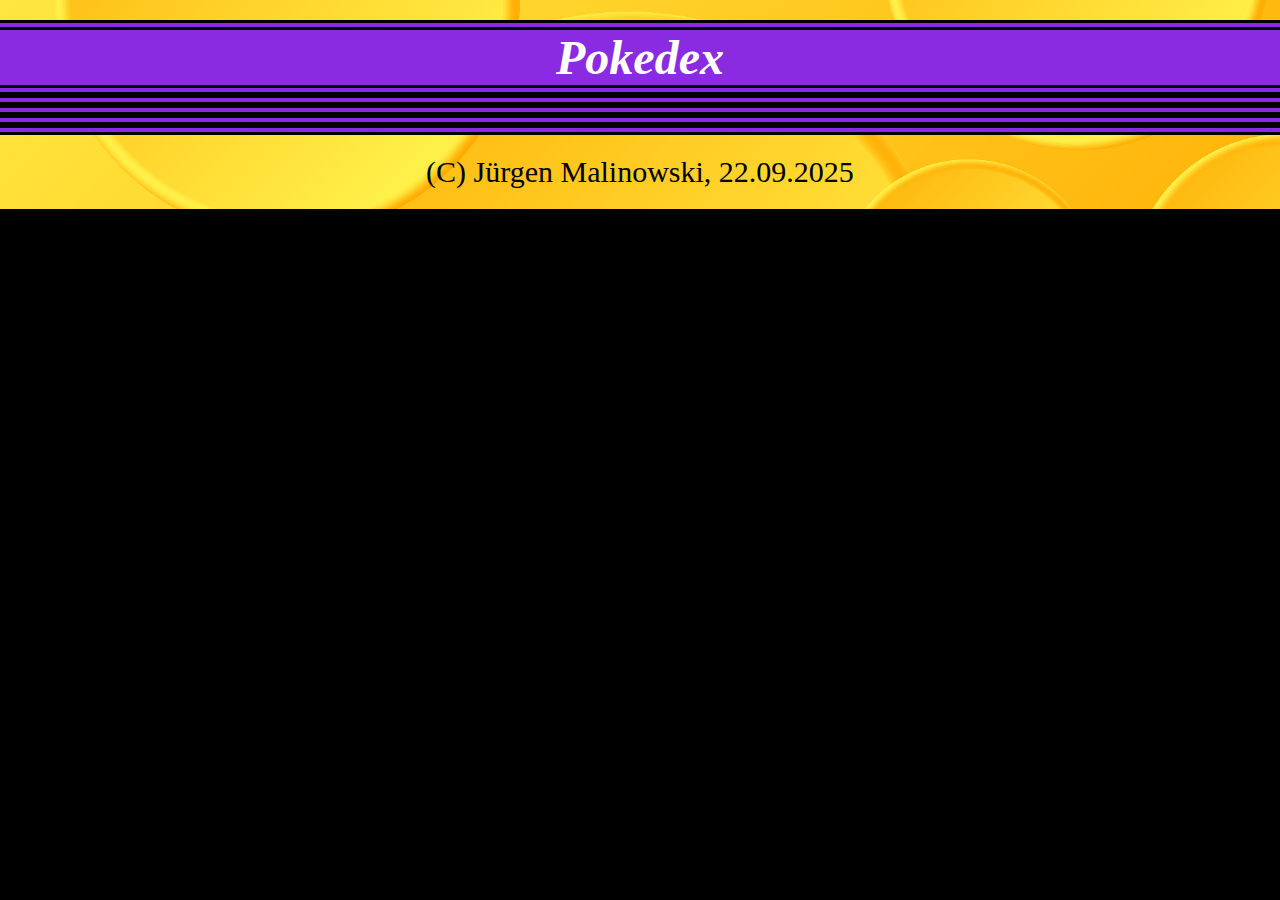
<file: index.html>
<!DOCTYPE html>
<html lang="en">

<head>
    <meta charset="UTF-8">
    <meta name="viewport" content="width=device-width, initial-scale=1.0">
    <title>Pokedex</title>
    <link rel="stylesheet" href="./css/fonts.css">
    <link rel="stylesheet" href="./css/standard.css">
    <link rel="stylesheet" href="./style.css">
    <link rel="icon" href="./assets/img/favion-pokemon.png" type="image/png" sizes="16x16">
</head>

<body class="main_grafik" onload="loadPokemon()">
    <!-- CLASS "main_grafik" give the main-background-picture !!! -->

    <header>
        <h1>Pokedex</h1>
        <nav>

        </nav>
    </header>

    <main class="main_grafik">

        <div id="overview_poke" class="poke_grafik"></div>

        <div id="button_pre_next" class="button_pre_next"></div>

        <!-- DIE DIALOG-BOX -->
        <dialog id="show_one_pokemon" class="dialog_box">
            <p id="show_pokemon" class="show_pokemon">HIER erfolgt die BILDAUSGABE zu ONE POKEMON ...</p>
            <hr class="line_grafik">
            <button id="close_dialog" class="buttons_grafik buttons_dialog_grafik">CLOSE</button>
        </dialog>





    </main>

    <footer>
        <p class="copyright_jm">(C) Jürgen Malinowski, 22.09.2025</p>
    </footer>
</body>
<script src="./js/template.js"></script>
<script src="./script.js"></script>

<!-- thanks for loaded picture ...
Bild von <a href="https://pixabay.com/de/users/josemiguels-2119574/?utm_source=link-attribution&utm_medium=referral&utm_campaign=image&utm_content=1888657">José Miguel</a> auf <a href="https://pixabay.com/de//?utm_source=link-attribution&utm_medium=referral&utm_campaign=image&utm_content=1888657">Pixabay</a>
Bild von <a href="https://pixabay.com/de/users/satheeshsankaran-11196627/?utm_source=link-attribution&utm_medium=referral&utm_campaign=image&utm_content=7088315">Satheesh Sankaran</a> auf <a href="https://pixabay.com/de//?utm_source=link-attribution&utm_medium=referral&utm_campaign=image&utm_content=7088315">Pixabay</a>
Bild von <a href="https://pixabay.com/de/users/stux-12364/?utm_source=link-attribution&utm_medium=referral&utm_campaign=image&utm_content=389121">Stefan Schweihofer</a> auf <a href="https://pixabay.com/de//?utm_source=link-attribution&utm_medium=referral&utm_campaign=image&utm_content=389121">Pixabay</a>
Sound Effect by <a href="https://pixabay.com/de/users/dragon-studio-38165424/?utm_source=link-attribution&utm_medium=referral&utm_campaign=music&utm_content=405462">DRAGON-STUDIO</a> from <a href="https://pixabay.com//?utm_source=link-attribution&utm_medium=referral&utm_campaign=music&utm_content=405462">Pixabay</a>
-->

</html>
</file>
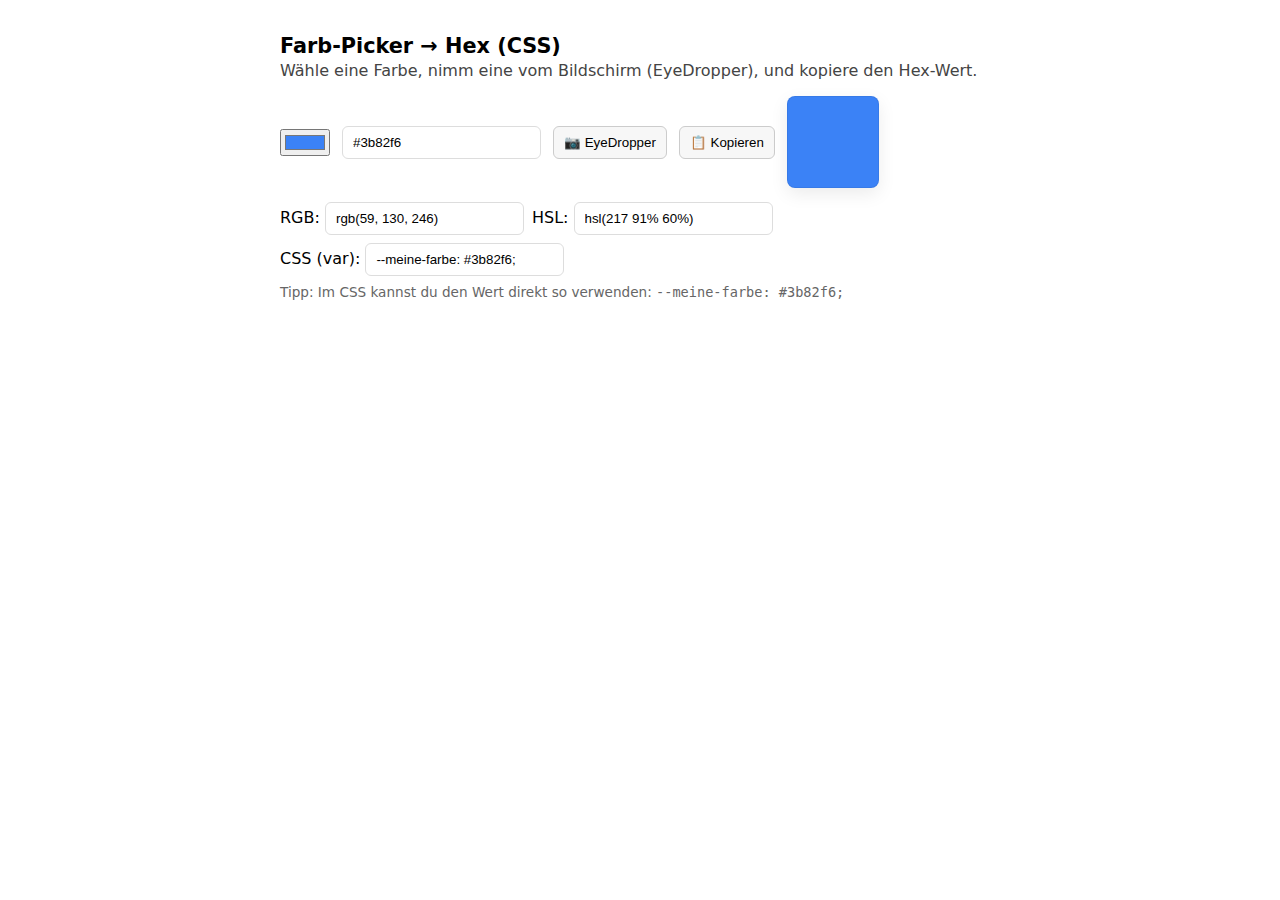
<file: backup/color-picker.html>
<!doctype html>
<html lang="de">
<head>
  <meta charset="utf-8" />
  <meta name="viewport" content="width=device-width,initial-scale=1" />
  <title>CSS Farbpicker → Hex</title>
  <style>
    body { font-family: Inter, system-ui, -apple-system, "Segoe UI", Roboto, "Helvetica Neue", Arial; padding: 20px; max-width:720px; margin:0 auto; }
    h1 { font-size:1.3rem; margin-bottom:0.2rem; }
    p { margin-top:0; color:#444; }
    .controls { display:flex; gap:12px; align-items:center; margin:14px 0; flex-wrap:wrap; }
    .sample { width:90px; height:90px; border-radius:8px; box-shadow:0 6px 18px rgba(0,0,0,.08); border:1px solid rgba(0,0,0,.06); }
    input[type="text"] { padding:8px 10px; border-radius:6px; border:1px solid #ddd; min-width:140px; }
    button { padding:8px 10px; border-radius:6px; border:1px solid #ccc; background:#f7f7f7; cursor:pointer; }
    .row { display:flex; gap:8px; align-items:center; margin-top:8px; flex-wrap:wrap; }
    .note { font-size:0.85rem; color:#666; margin-top:8px; }
  </style>
</head>
<body>
  <h1>Farb-Picker → Hex (CSS)</h1>
  <p>Wähle eine Farbe, nimm eine vom Bildschirm (EyeDropper), und kopiere den Hex-Wert.</p>

  <div class="controls">
    <!-- Browser color input -->
    <input id="colorInput" type="color" value="#3b82f6" title="Wähle Farbe" />

    <!-- Textfeld zum manuellen Hex eingeben -->
    <input id="hexInput" type="text" value="#3b82f6" maxlength="9" />

    <!-- EyeDropper -->
    <button id="eyeBtn" title="Farbe vom Bildschirm aufnehmen (falls unterstützt)">📷 EyeDropper</button>

    <!-- Copy -->
    <button id="copyBtn" title="Hex in Zwischenablage kopieren">📋 Kopieren</button>

    <!-- Sample -->
    <div id="sample" class="sample" aria-hidden="true"></div>
  </div>

  <div class="row">
    <div>RGB: <input id="rgb" type="text" readonly></div>
    <div>HSL: <input id="hsl" type="text" readonly></div>
    <div>CSS (var): <input id="cssVar" type="text" readonly></div>
  </div>

  <p class="note">Tipp: Im CSS kannst du den Wert direkt so verwenden: <code>--meine-farbe: <span id="exampleInline">#3b82f6</span>;</code></p>

<script>
/* Hilfsfunktionen */
function hexToRgb(hex) {
  const h = hex.replace('#','').trim();
  const full = h.length === 3 ? h.split('').map(c => c+c).join('') : h;
  const bigint = parseInt(full, 16);
  return {
    r: (bigint >> 16) & 255,
    g: (bigint >> 8) & 255,
    b: bigint & 255
  };
}
function rgbToHsl({r,g,b}) {
  r /= 255; g /= 255; b /= 255;
  const max = Math.max(r,g,b), min = Math.min(r,g,b);
  let h, s, l = (max + min) / 2;
  if (max === min) { h = s = 0; }
  else {
    const d = max - min;
    s = l > 0.5 ? d / (2 - max - min) : d / (max + min);
    switch(max){
      case r: h = (g - b) / d + (g < b ? 6 : 0); break;
      case g: h = (b - r) / d + 2; break;
      case b: h = (r - g) / d + 4; break;
    }
    h /= 6;
  }
  return {
    h: Math.round(h*360),
    s: Math.round(s*100),
    l: Math.round(l*100)
  };
}
function ensureHex(s) {
  if (!s) return '#000000';
  s = s.trim();
  if (s[0] !== '#') s = '#' + s;
  // if short form like #abc, expand to #aabbcc
  if (/^#[0-9a-fA-F]{3}$/.test(s)) {
    s = '#' + s[1]+s[1]+s[2]+s[2]+s[3]+s[3];
  }
  if (!/^#[0-9a-fA-F]{6}$/.test(s)) return null;
  return s.toLowerCase();
}

/* DOM */
const colorInput = document.getElementById('colorInput');
const hexInput = document.getElementById('hexInput');
const sample = document.getElementById('sample');
const rgbField = document.getElementById('rgb');
const hslField = document.getElementById('hsl');
const cssVarField = document.getElementById('cssVar');
const exampleInline = document.getElementById('exampleInline');
const copyBtn = document.getElementById('copyBtn');
const eyeBtn = document.getElementById('eyeBtn');

/* Update UI */
function updateFromHex(raw) {
  const hex = ensureHex(raw);
  if (!hex) {
    hexInput.style.borderColor = 'crimson';
    return;
  }
  hexInput.style.borderColor = '';
  colorInput.value = hex;
  sample.style.background = hex;
  const rgb = hexToRgb(hex);
  rgbField.value = `rgb(${rgb.r}, ${rgb.g}, ${rgb.b})`;
  const hsl = rgbToHsl(rgb);
  hslField.value = `hsl(${hsl.h} ${hsl.s}% ${hsl.l}%)`;
  cssVarField.value = `--meine-farbe: ${hex};`;
  exampleInline.textContent = hex;
}

/* Events */
colorInput.addEventListener('input', (e) => {
  updateFromHex(e.target.value);
});
hexInput.addEventListener('change', (e) => {
  updateFromHex(e.target.value);
});
hexInput.addEventListener('input', (e) => {
  // live try to update if valid
  const ok = ensureHex(e.target.value);
  if (ok) updateFromHex(ok);
});

copyBtn.addEventListener('click', async () => {
  const hex = ensureHex(hexInput.value);
  if (!hex) { alert('Bitte gültigen Hex-Wert eingeben (z.B. #ff8800)'); return; }
  try {
    await navigator.clipboard.writeText(hex);
    copyBtn.textContent = '✅ Kopiert';
    setTimeout(()=> copyBtn.textContent = '📋 Kopieren', 1200);
  } catch (err) {
    alert('Konnte nicht in die Zwischenablage kopieren: ' + err);
  }
});

/* EyeDropper (Screen color picker) */
eyeBtn.addEventListener('click', async () => {
  if (!window.EyeDropper) {
    alert('Dein Browser unterstützt die EyeDropper API nicht. Verwende stattdessen das Farbfeld.');
    return;
  }
  try {
    const eye = new EyeDropper();
    const result = await eye.open();
    if (result && result.sRGBHex) updateFromHex(result.sRGBHex);
  } catch (err) {
    console.log('EyeDropper abgebrochen oder fehlgeschlagen', err);
  }
});

/* initial update */
updateFromHex(colorInput.value);
</script>
</body>
</html>
</file>
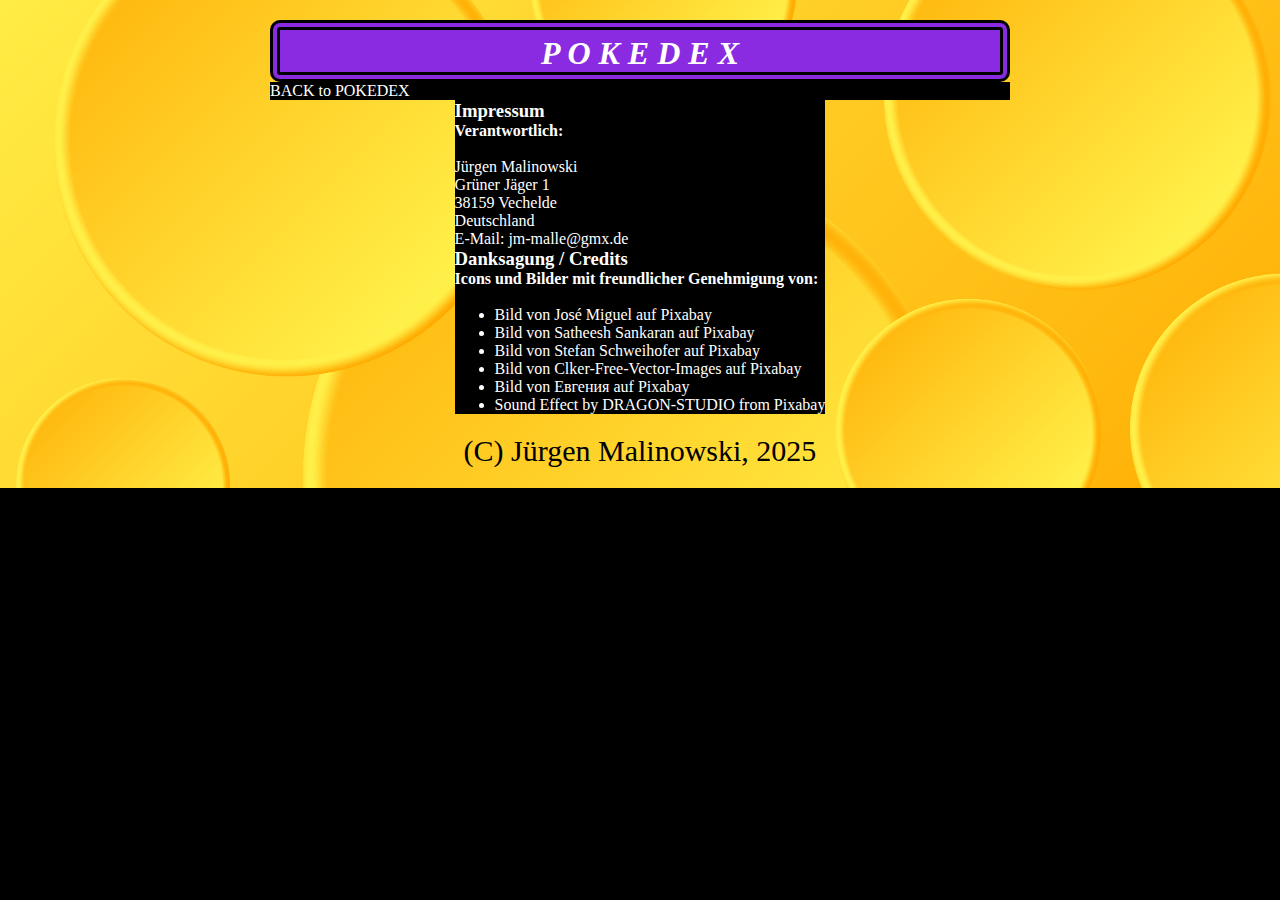
<file: html/info.html>
<!DOCTYPE html>
<html lang="de">

<head>
    <meta charset="UTF-8">
    <meta name="viewport" content="width=device-width, initial-scale=1.0">
    <title>Pokedex - INFO</title>
    <link rel="stylesheet" href="../css/fonts.css">
    <link rel="stylesheet" href="../style.css">
    <link rel="stylesheet" href="../css/standard.css">
    <link rel="stylesheet" href="../css/style_tablet.css">
    <link rel="stylesheet" href="../css/style_mobile.css">
</head>

<body class="main_grafik">
    <header>
        <h1>P O K E D E X</h1>
        <!-- <h2>IMPRESSUM / THANKS</h2> -->
        <nav class="nav_grafik_info">
            <a href="../index.html" class="start_grafik_info" tabindex="0" target="_blank" rel="noopener noreferrer"
                aria-label="Zurück zur Startseite">BACK to POKEDEX</a>
        </nav>
    </header>

    <main class="info_content">
        <section class="info_content_boxes">
            <h3>Impressum</h3>

            <div class="info_box_size">
                <h4>Verantwortlich:</h4><br>
                <div>
                    <p class="text_grafik">Jürgen Malinowski</p>
                    <p class="text_grafik">Grüner Jäger 1</p>
                    <p class="text_grafik">38159 Vechelde</p>
                    <p class="text_grafik">Deutschland</p>
                    <p class="text_grafik">E-Mail: jm-malle@gmx.de</p>
                </div>
            </div>

        </section>

        <section class="info_content_boxes">
            <h3>Danksagung / Credits</h3>
            <div class="info_box_size">
                <h4>Icons und Bilder mit freundlicher Genehmigung von:</h4><br>
                <ul class="text_grafik">
                    <li class="text_grafik">Bild von <a class="href_grafik"
                            href="https://pixabay.com/de/users/josemiguels-2119574/" target="_blank"
                            rel="noopener noreferrer">José Miguel</a>
                        auf <a class="href_grafik" href="https://pixabay.com/de/" target="_blank"
                            rel="noopener noreferrer">Pixabay</a></li>
                    <li class="text_grafik">Bild von <a class="href_grafik"
                            href="https://pixabay.com/de/users/satheeshsankaran-11196627/" target="_blank"
                            rel="noopener noreferrer">Satheesh
                            Sankaran</a> auf <a class="href_grafik" href="https://pixabay.com/de/" target="_blank"
                            rel="noopener noreferrer">Pixabay</a></li>
                    <li class="text_grafik">Bild von <a class="href_grafik"
                            href="https://pixabay.com/de/users/stux-12364/" target="_blank"
                            rel="noopener noreferrer">Stefan Schweihofer</a>
                        auf <a class="href_grafik" href="https://pixabay.com/de/" target="_blank"
                            rel="noopener noreferrer">Pixabay</a></li>
                    <li class="text_grafik">Bild von <a class="href_grafik"
                            href="https://pixabay.com/de/users/clker-free-vector-images-3736/" target="_blank"
                            rel="noopener noreferrer">Clker-Free-Vector-Images</a> auf <a class="href_grafik"
                            href="https://pixabay.com/de/" target="_blank" rel="noopener noreferrer">Pixabay</a></li>
                    <li class="text_grafik">Bild von <a class="href_grafik"
                            href="https://pixabay.com/de/users/tanrıca-29544755/" target="_blank"
                            rel="noopener noreferrer">Евгения</a> auf <a class="href_grafik"
                            href="https://pixabay.com/de/" target="_blank" rel="noopener noreferrer">Pixabay</a></li>
                    <li class="text_grafik">Sound Effect by <a class="href_grafik"
                            href="https://pixabay.com/de/users/dragon-studio-38165424/" target="_blank"
                            rel="noopener noreferrer">DRAGON-STUDIO</a> from <a class="href_grafik"
                            href="https://pixabay.com/" target="_blank" rel="noopener noreferrer">Pixabay</a></li>
                </ul>
            </div>
        </section>
    </main>

    <footer>
        <p class="copyright_jm">(C) Jürgen Malinowski, 2025</p>
    </footer>
</body>

</html>
</file>
<file: css/fonts.css>
/* raleway-100 - latin */
@font-face {
  font-display: swap; /* Check https://developer.mozilla.org/en-US/docs/Web/CSS/@font-face/font-display for other options. */
  font-family: 'Raleway';
  font-style: normal;
  font-weight: 100;
  src: url('./fonts/raleway-v36-latin-100.woff2') format('woff2'); /* Chrome 36+, Opera 23+, Firefox 39+, Safari 12+, iOS 10+ */
}

/* raleway-200 - latin */
@font-face {
  font-display: swap; /* Check https://developer.mozilla.org/en-US/docs/Web/CSS/@font-face/font-display for other options. */
  font-family: 'Raleway';
  font-style: normal;
  font-weight: 200;
  src: url('./fonts/raleway-v36-latin-200.woff2') format('woff2'); /* Chrome 36+, Opera 23+, Firefox 39+, Safari 12+, iOS 10+ */
}

/* raleway-300 - latin */
@font-face {
  font-display: swap; /* Check https://developer.mozilla.org/en-US/docs/Web/CSS/@font-face/font-display for other options. */
  font-family: 'Raleway';
  font-style: normal;
  font-weight: 300;
  src: url('./fonts/raleway-v36-latin-300.woff2') format('woff2'); /* Chrome 36+, Opera 23+, Firefox 39+, Safari 12+, iOS 10+ */
}

/* raleway-regular - latin */
@font-face {
  font-display: swap; /* Check https://developer.mozilla.org/en-US/docs/Web/CSS/@font-face/font-display for other options. */
  font-family: 'Raleway';
  font-style: normal;
  font-weight: 400;
  src: url('./fonts/raleway-v36-latin-regular.woff2') format('woff2'); /* Chrome 36+, Opera 23+, Firefox 39+, Safari 12+, iOS 10+ */
}

/* raleway-500 - latin */
@font-face {
  font-display: swap; /* Check https://developer.mozilla.org/en-US/docs/Web/CSS/@font-face/font-display for other options. */
  font-family: 'Raleway';
  font-style: normal;
  font-weight: 500;
  src: url('./fonts/raleway-v36-latin-500.woff2') format('woff2'); /* Chrome 36+, Opera 23+, Firefox 39+, Safari 12+, iOS 10+ */
}

/* raleway-600 - latin */
@font-face {
  font-display: swap; /* Check https://developer.mozilla.org/en-US/docs/Web/CSS/@font-face/font-display for other options. */
  font-family: 'Raleway';
  font-style: normal;
  font-weight: 600;
  src: url('./fonts/raleway-v36-latin-600.woff2') format('woff2'); /* Chrome 36+, Opera 23+, Firefox 39+, Safari 12+, iOS 10+ */
}

/* raleway-700 - latin */
@font-face {
  font-display: swap; /* Check https://developer.mozilla.org/en-US/docs/Web/CSS/@font-face/font-display for other options. */
  font-family: 'Raleway';
  font-style: normal;
  font-weight: 700;
  src: url('./fonts/raleway-v36-latin-700.woff2') format('woff2'); /* Chrome 36+, Opera 23+, Firefox 39+, Safari 12+, iOS 10+ */
}

/* raleway-800 - latin */
@font-face {
  font-display: swap; /* Check https://developer.mozilla.org/en-US/docs/Web/CSS/@font-face/font-display for other options. */
  font-family: 'Raleway';
  font-style: normal;
  font-weight: 800;
  src: url('./fonts/raleway-v36-latin-800.woff2') format('woff2'); /* Chrome 36+, Opera 23+, Firefox 39+, Safari 12+, iOS 10+ */
}

/* raleway-900 - latin */
@font-face {
  font-display: swap; /* Check https://developer.mozilla.org/en-US/docs/Web/CSS/@font-face/font-display for other options. */
  font-family: 'Raleway';
  font-style: normal;
  font-weight: 900;
  src: url('./fonts/raleway-v36-latin-900.woff2') format('woff2'); /* Chrome 36+, Opera 23+, Firefox 39+, Safari 12+, iOS 10+ */
}
</file>
<file: css/standard.css>
/* GLOBAL STANDARD-Definition for hole index-html */

* {
    box-sizing: border-box;
    margin: 0;
    scroll-behavior: smooth;
    background-color: black;
    /* background-color: black; */
    color: white;
}

a {
    text-decoration: none;
}
</file>
<file: style.css>
/* ############### */
/* CLASS for BASIC */
/* ############### */

h1 {
    font-size: 3em;
    font-style: italic;
    width: 1300px;
    /* width: 100vh; */
    color: white;
    background-color: blueviolet;
    border-style: double;
    border-color: black;
    border-width: 10px;
    border-radius: 10px;
    text-align: center;
}

header {
    background-color: rgba(255, 255, 255, 0);
    padding-top: 20px;
}

body {
    background-image: url(./assets/img/main-background.png);
    background-size: cover;
    height: auto;
    background-position: center;
}


/* ####################### */
/* CLASS for MAIN-PROGRAMM */
/* ####################### */

/* BASIC-Body gestalten */
.main_grafik {
    background-color: rgba(255, 255, 255, 0);
    display: flex;
    flex-direction: column;
    align-items: center;
}

.header_grafik {
    border-style:solid;
    border-color: blueviolet;
    border-width: 5px;
    border-radius: 10px;        
    display: flex;
    flex-direction: row;
    justify-content: space-between;
}


/* SUCH-Box-ELEMENTE bzw. "SEARCH-Maske" ... Gestaltung... */
.search_Mask {
    font-size: 30px;
    color: yellow;
    display: flex;
    justify-content: center;
    gap: 20px;
    margin-left: 50px;
}

.input_user {
    font-size: 30px;
    color: black;
    background-color: white;
    margin-top: 10px;
    margin-bottom: 10px;
}


/* NAV-Bar Gestaltung */
.nav_grafik {
    margin-right: 50px;
    background-color: blueviolet;
    border-style: double;
    border-color: black;
    border-width: 10px;
    border-radius: 10px;
    display: flex;
    justify-content: space-between;
    align-items: center;
    gap: 30px;
}

.start_grafik {
    color: white;
    font-size: 30px;
    margin-left: 20px;
    background-color: blueviolet;
}

.start_grafik:hover {
    color: yellow;
    text-decoration: underline;
}

.info_grafik {
    color: white;
    font-size: 30px;
    margin-right: 20px;
    background-color: blueviolet;
}

.info_grafik:hover {
    /* NAV ... für Info */
    color: yellow;
    text-decoration: underline;
}


/* Gestaltung des BUTTONS "Suche absenden" ... */
.button_grafik {
    font-size: 30px;
    color: black;
    background-color: rgb(202, 202, 16);
    margin-top: 10px;
    margin-bottom: 10px;
}

.control_grafik_search {
    display: flex;
    flex-direction: row;
    justify-content: center;
}


/* LOADING-Picture gestalten */
.loding_grafik {
    display: flex;
    flex-direction: column;
}

.load_grafik {
    font-size: 60px;
    color: yellow;
    text-align: center;
}

.lodPic_grafik {
    display: flex;
    flex-direction: row;
    flex: 1;
}

.loding_picture {
    height: 600px;
}


/* POKEMON OVERVIEW gestalten */
.poke_grafik {
    width: 1300px;
    /* width: 100vh; */
    height: 100vh;
    height: auto;
    border-style: double;
    border-color: black;
    border-width: 10px;
    border-radius: 10px;
    background-color: blueviolet;
    display: flex;
    justify-content: center;
    align-items: center;
    flex-wrap: wrap;
    gap: 20px;
}

.one_pokemon {
    width: 275px;
    height: 275px;
    border-style: double;
    border-color: white;
    border-width: 10px;
    border-radius: 5px;
    display: flex;
    flex-direction: column;
    align-items: center;
    margin-top: 10px;
    margin-bottom: 10px;
}

.one_pokemon:hover {
    cursor: pointer;
    background-color: rgba(0, 0, 0, 0.6);
    transition-timing-function: ease-in-out;
    transition-duration: 500ms;
    transition-property: transform;
    transition-delay: 200ms;
    transform: scale(1.3);
}

.img_poke {
    width: 135px;
    height: 135px;
    margin-bottom: 30px;
    margin-top: 4px;
}

.name_poke {
    font-size: 30px;
    margin-bottom: 10px;
    color: yellow;
}

.type_icon_position {
    display: flex;
    gap: 10px;
}

.type_icon_overview {
    width: 80px;
    height: auto;
}


/* CONTROL-Panel OVERVIEV Pokemon */
.control_grafik {
    display: flex;
    flex-direction: row;
    justify-content: space-between;
    padding-top: 10px;
}

.button_pre_next {
    width: 1300px;
    /* width: 100vh; */
    height: auto;
    border-style: double;
    border-color: black;
    border-width: 10px;
    border-radius: 10px;
    background-color: blueviolet;
    display: flex;
    justify-content: space-between;
}

.buttons_grafik {
    width: 170px;
    height: 50px;
    font-size: 30px;
    color: white;
    border-style: double;
    border-color: blueviolet;
    border-width: 10px;
    border-radius: 15px;
    margin-top: 5px;
}

.counter_grafik {
    width: 350px;
    height: 50px;
    font-size: 30px;
    color: white;
    border-style: double;
    border-color: blueviolet;
    border-width: 10px;
    border-radius: 15px;
    text-align: center;
}

.buttons_grafik:hover {
    cursor: pointer;
    background-color: rgba(0, 0, 0, 0.6);
    transition-timing-function: ease-in-out;
    transition-duration: 500ms;
    transition-property: transform;
    transition-delay: 200ms;
    transform: scale(1.2);
}


/* ################ */
/* CLASS für DIALOG */
/* ################ */

/* DIALOG-BOX Show-ONE-Pokemon */
dialog::backdrop {
    height: 100vh;
    background-color: blueviolet;
    margin: 0;
}

.dialog_box {
    font-size: 40px;
    color: white;
    width: 100%;
    position: absolute;
    top: 1%;
    left: 2%;
    border-style: double;
    border-color: blueviolet;
    border-width: 10px;
    border-radius: 40px;
    padding: 10px;
}

.show_pokemon {
    font-size: 40px;
    color: white;
    display: flex;
    align-items: center;
    justify-content: space-around;
}


/* NAME, ID, Types zeigen */
.poke_personal_position {
    display: flex;
    flex-direction: column;
    align-items:center;
    justify-content:flex-start;
}

.poke_personal_name {
    font-size: 60px;
    color: yellow;
}

.poke_personal_name_color {
    font-size: 45px;
    color: white;
}

.type_icon {
    width: 150px;
    height: 55px;
}


/* BILD des ONE-Pokemon */
.img_pokemon {
    width: 400px;
    height: auto;
    padding-left: 50px;
}


/* ABILITIES bzw. Fähigkeiten des Pokemon */
.get_position {
    display: flex;
    flex-direction: column;
}

.poke_personal_abi {
    font-size: 42px;
    color: yellow;
    margin-bottom: 20px;
}

.poke_personal {
    font-size: 30px;
    color: white;
    margin-bottom: 5px;
}


.line_grafik {
    border-color: blueviolet;
}

.poke_details {
    font-size: 30px;
    color: white;
}

.all_poke_details {
    display: flex;
    flex-direction: column;
}

.line_grafik_evolution {
    border-color: blueviolet;
    margin-top: 10px;
    margin-bottom: 5px;
}


/* TABELLE Eigenschaften gestalten ... */
.poke_abilities {
    padding-bottom: 10px;
}

.holeTable {
    margin-left: 10px;
    margin-right: 10px;
}

.table_title {
    font-size: 40px;
    color: rgb(202, 202, 16);
    padding-right: 100px;
}

.disable_this {
    display: block;
}

.table_contens_hp {
    font-size: 30px;
    color: #6c757d;
    background-color: black;
}

.table_contens_attack {
    font-size: 30px;
    color: #dc3545;
}

.table_contens_defense {
    font-size: 30px;
    color: #198754;
}

.table_contens_spatk {
    font-size: 30px;
    font-style: italic;
    color: #0d6efd;
}

.table_contens_spdef {
    font-size: 30px;
    font-style: italic;
    color: #ffc107;
}

.table_contens_speed {
    font-size: 30px;
    font-style: italic;
    color: #0dcaf0;
}


/* CONTROL-Center für Show-One-Pokemon */
.buttons_pre_poke {
    width: 200px;
    height: 80px;
    color: black;
    background-color: white;
    margin-left: 50px;
}

.buttons_pre_poke:hover {
    cursor: pointer;
    transition-timing-function: ease-in-out;
    transition-duration: 500ms;
    transition-property: transform;
    transition-delay: 200ms;
    transform: scale(1.3);
}

.buttons_next_poke {
    width: 200px;
    height: 80px;
    color: black;
    background-color: white;
    margin-right: 50px;
}

.buttons_next_poke:hover {
    cursor: pointer;
    transition-timing-function: ease-in-out;
    transition-duration: 500ms;
    transition-property: transform;
    transition-delay: 200ms;
    transform: scale(1.3);
}

.buttons_dialog_grafik {
    width: 300px;
    height: 60px;
    font-size: 36px;
}


/* ################ */
/* CLASS for footer */
/* ################ */

footer {
    background-color: rgba(255, 255, 255, 0);
}

.copyright_jm {
    font-size: 30px;
    color: black;
    margin-top: 20px;
    margin-bottom: 20px;
    background-color: rgba(255, 255, 255, 0);
}
</file>
<file: css/style_tablet.css>
/* ############################################### */
/* CLASS for MEDIA >Tablet< ... 768px up to 1300px */
/* ############################################### */


@media (max-width: 1300px) {

    /* ############### */
    /* CLASS for BASIC */
    /* ############### */
    h1 {
        font-size: 2em;
        width: 740px;
        padding-top: 5px;
    }


    /* ################### */
    /* CLASS for MAIN-Page */
    /* ################### */

    /* SUCH-Box-ELEMENTE bzw. "SEARCH-Maske" ... Gestaltung... */
    .search_Mask {
        font-size: 20px;
        gap: 10px;
        margin-left: 20px;
    }

    .input_user {
        font-size: 20px;
        margin-top: 5px;
        margin-bottom: 5px;
    }

    .buttons_grafik {
        width: 150px;
        height: 42px;
        font-size: 26px;
        border-width: 8px;
        margin-top: 3px;
    }
    
    /* NAV-Bar Gestaltung */
    .nav_grafik {
        margin-right: 40px;
        gap: 30px;
    }

    .start_grafik {
        font-size: 28px;
        margin-left: 15px;
    }

    .info_grafik {
        font-size: 28px;
        margin-right: 15px;
    }


    /* LOADING-Picture gestalten */
    .loding_picture {
        width: 350px;
        height: auto;
    }

    /* POKEMON OVERVIEW gestalten */
    .poke_grafik {
        width: 740px;
        height: auto;
        gap: 50px;
    }

    .one_pokemon {
        margin-top: 25px;
        margin-bottom: 25px;
    }

    /* CONTROL-Panel OVERVIEV Pokemon */
    .button_pre_next {
        width: 740px;
    }


    /* ################ */
    /* CLASS für DIALOG */
    /* ################ */

    /* DIALOG-BOX Show-ONE-Pokemon */
    .dialog_box {
        font-size: 10px;
        left: 1%;
    }

    .show_pokemon {
        flex-direction: column;
        gap: 20px;
    }

    /* TABELLE Eigenschaften gestalten ... */
    table {
        border-top-width: 10px;
        border-bottom-width: 10px;
        border-left-width: 10px;
        border-right-width: 10px;
    }

    .table_title {
        font-size: 30px;
        padding-right: 0;
    }

    .table_contens_hp {
        font-size: 24px;
    }

    .table_contens_attack {
        font-size: 24px;
    }

    .table_contens_defense {
        font-size: 24px;
    }

    .table_contens_spatk {
        font-size: 24px;
    }

    .table_contens_spdef {
        font-size: 24px;
    }

    .table_contens_speed {
        font-size: 24px;
    }

    /* CONTROL-Center für Show-One-Pokemon */
    .buttons_pre_poke {
        width: 150px;
        height: 60px;
        margin-left: 25px;
    }

    .buttons_pre_poke:hover {
        transform: scale(1.2);
    }

    .buttons_dialog_grafik {
        font-size: 28px;
        width: 200px;
        height: 50px;
        padding-top: 3px;
    }

    .buttons_next_poke {
        width: 150px;
        height: 60px;
        margin-right: 30px;
    }

    .buttons_next_poke:hover {
        transform: scale(1.2);
    }
}
</file>
<file: css/style_mobile.css>
/* ############################################### */
/* CLASS for MEDIA >Mobile< ... 340px up to 767px */
/* ############################################### */


@media (max-width: 767px) {

    /* ############### */
    /* CLASS for BASIC */
    /* ############### */
    h1 {
        font-size: 1em;
        width: 330px;
        padding-top: 1px;
    }


    /* ################### */
    /* CLASS for MAIN-Page */
    /* ################### */

    /* BASIC-Body gestalten */
    .header_grafik {
        flex-direction: column;
        /* justify-content: space-between; */
    }

    /* SUCH-Box-ELEMENTE bzw. "SEARCH-Maske" ... Gestaltung... */
    .search_Mask {
        height: 50px;
        font-size: 14px;
        gap: 10px;
        margin-left: 20px;
    }

    .input_user {
        font-size: 14px;
        margin-top: 5px;
        margin-bottom: 5px;
    }

    .buttons_grafik {
        width: 100px;
        height: 70px;
        font-size: 24px;
        border-width: 6px;
        margin-top: 14px;
    }

    /* NAV-Bar Gestaltung */
    .nav_grafik {
        height: 100px;
        justify-content: flex-end;
        /* align-items: center; */
        margin-right: 10px;
        gap: 30px;
    }

    .start_grafik {
        font-size: 30px;
        margin-top: 5px;
        margin-left: 10px;
    }

    .info_grafik {
        font-size: 24px;
        margin-top: 5px;
        margin-right: 10px;
    }

    /* LOADING-Picture gestalten */
    .loding_picture {
        width: 160px;
    }

    .load_grafik {
        font-size: 24px;
    }

    /* POKEMON OVERVIEW gestalten */
    .poke_grafik {
        width: 330px;
        height: auto;
        gap: 50px;
    }

    .one_pokemon {
        margin-top: 25px;
        margin-bottom: 25px;
    }

    /* CONTROL-Panel OVERVIEV Pokemon */
    .button_pre_next {
        width: 330px;
    }

    .counter_grafik {
        width: 100px;
        height: 100px;
        font-size: 20px;
        padding-top: 7px;
    }


    /* ################ */
    /* CLASS für DIALOG */
    /* ################ */

    /* BILD des ONE-Pokemon */
    .img_pokemon {
        width: 240px;
        padding-left: 0px;
    }

    /* TABELLE Eigenschaften gestalten ... */
    .disable_this {
        display: none;
    }


    /* CONTROL-Center für Show-One-Pokemon */
    .buttons_pre_poke {
        width: 60px;
        height: 35px;
        margin-left: 10px;
    }

    .buttons_pre_poke:hover {
        transform: scale(1.2);
    }

    .buttons_dialog_grafik {
        font-size: 18px;
        width: 60px;
        height: 40px;
        padding-top: 0px;
        margin-top: 0px;
    }

    .buttons_next_poke {
        width: 60px;
        height: 35px;
        margin-right: 10px;
    }

    .buttons_next_poke:hover {
        transform: scale(1.2);
    }


    /* ################ */
    /* CLASS for footer */
    /* ################ */
    .copyright_jm {
        font-size: 20px;
        margin-top: 10px;
        margin-bottom: 10px;
    }
}














/* ############################## */
/* MEDIA < ??????????? PX */
/* ############################## */


/* ERFORDERLICH ?????????????????????????? */

@media (max-width: 440px) {
    .copyright_jm_impressum {
        font-size: 19px;
        color: yellow;
    }
}
</file>
